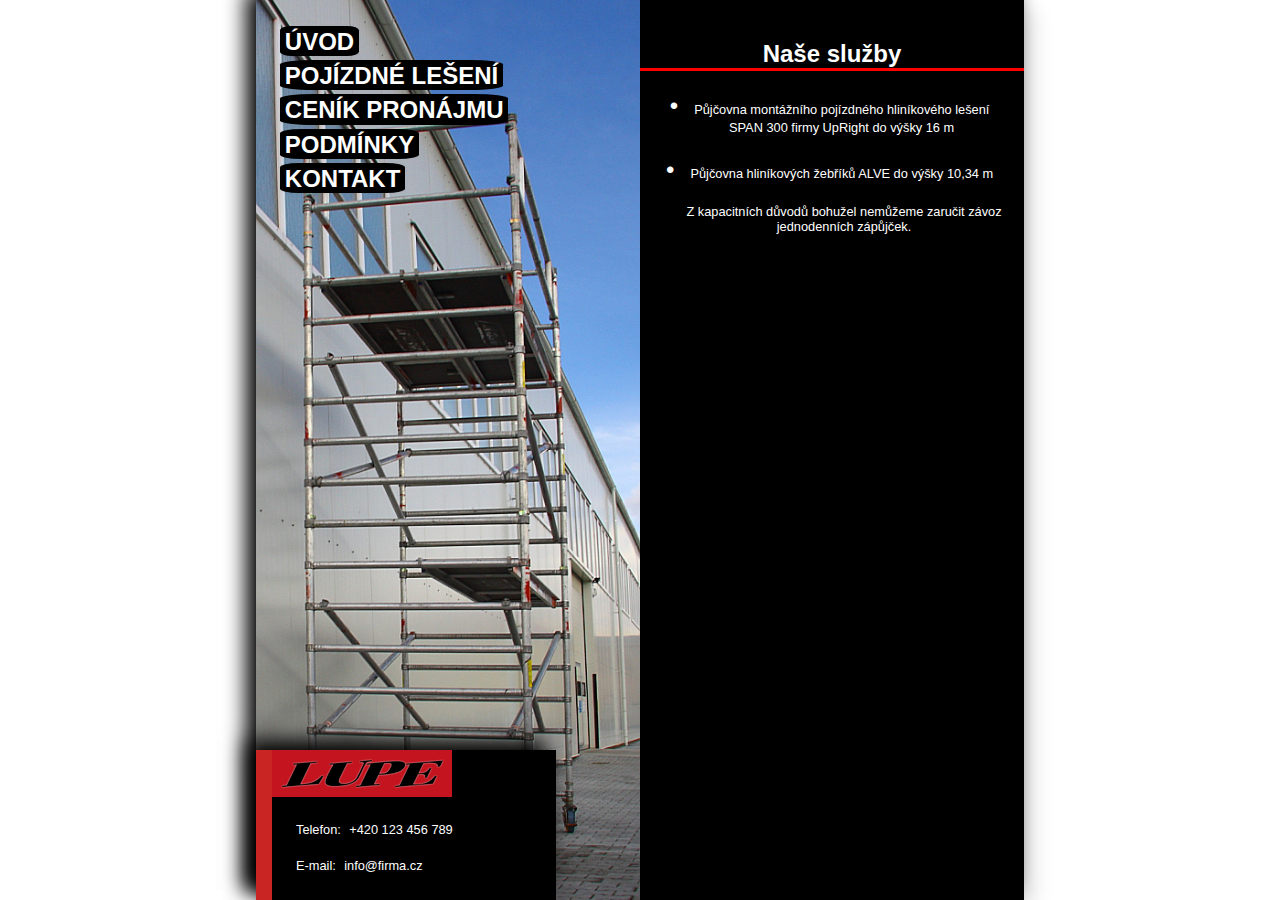
<file: index.html>
<!DOCTYPE html>
<html lang="en">
<head>
    <meta charset="UTF-8">
    <meta name="viewport" content="width=device-width, initial-scale=1.0">
    <title>LUPE - Půjčovna mobilních hliníkových lešení a hliníkových žebříků</title>
    <link rel="stylesheet" href="/css/main.css">
</head>
<body>
    <div class="container">
            <div class="left-content__nav-bar">
                <aside>
                <ul>
                  <li><a href="index.html">ÚVOD</a></li>
                  <li><a href="popis-leseni.html">POJÍZDNÉ LEŠENÍ</a></li>
                  <li><a href="ceník.html">CENÍK PRONÁJMU</a></li>
                  <li><a href="podminky.html">PODMÍNKY</a></li>
                  <li><a href="kontakt.html">KONTAKT</a></li>
                </ul>
                </aside>
                <div class="left-content__contact-me">
                    <img src="/assets/logo.gif" alt="">
                    <div class="contact-me__cotent">
                        <p>Telefon: <a href="tel:+420123456789">+420 123 456 789</a></p>
                        <p>E-mail: <a href="mailto:info@firma.cz">info@firma.cz</a></p>
                    </div>
                </div>
            </div>
            
        <div class="right-content__main-content">
            <main>
                <h1>Naše služby</h1>
                <article>
                    <p class="bullet">Půjčovna montážního pojízdného hliníkového lešení SPAN 300 firmy UpRight do výšky 16 m</p>
                    <p class="bullet">Půjčovna hliníkových žebříků ALVE do výšky 10,34 m</p>
                    <p class="right-content__text">Z kapacitních důvodů bohužel nemůžeme zaručit závoz jednodenních zápůjček.</p>
                </article>
            </main>
            <div class="right-content__contact-me">
                <img src="/assets/logo.gif" alt="">
                <div class="contact-me__cotent">
                    <p>Telefon: <a href="tel:+420123456789">+420 123 456 789</a></p>
                    <p>E-mail: <a href="mailto:info@firma.cz">info@firma.cz</a></p>
                </div>
            </div>
            
        </div>
        
    </div>
    
</body>
</html>
</file>
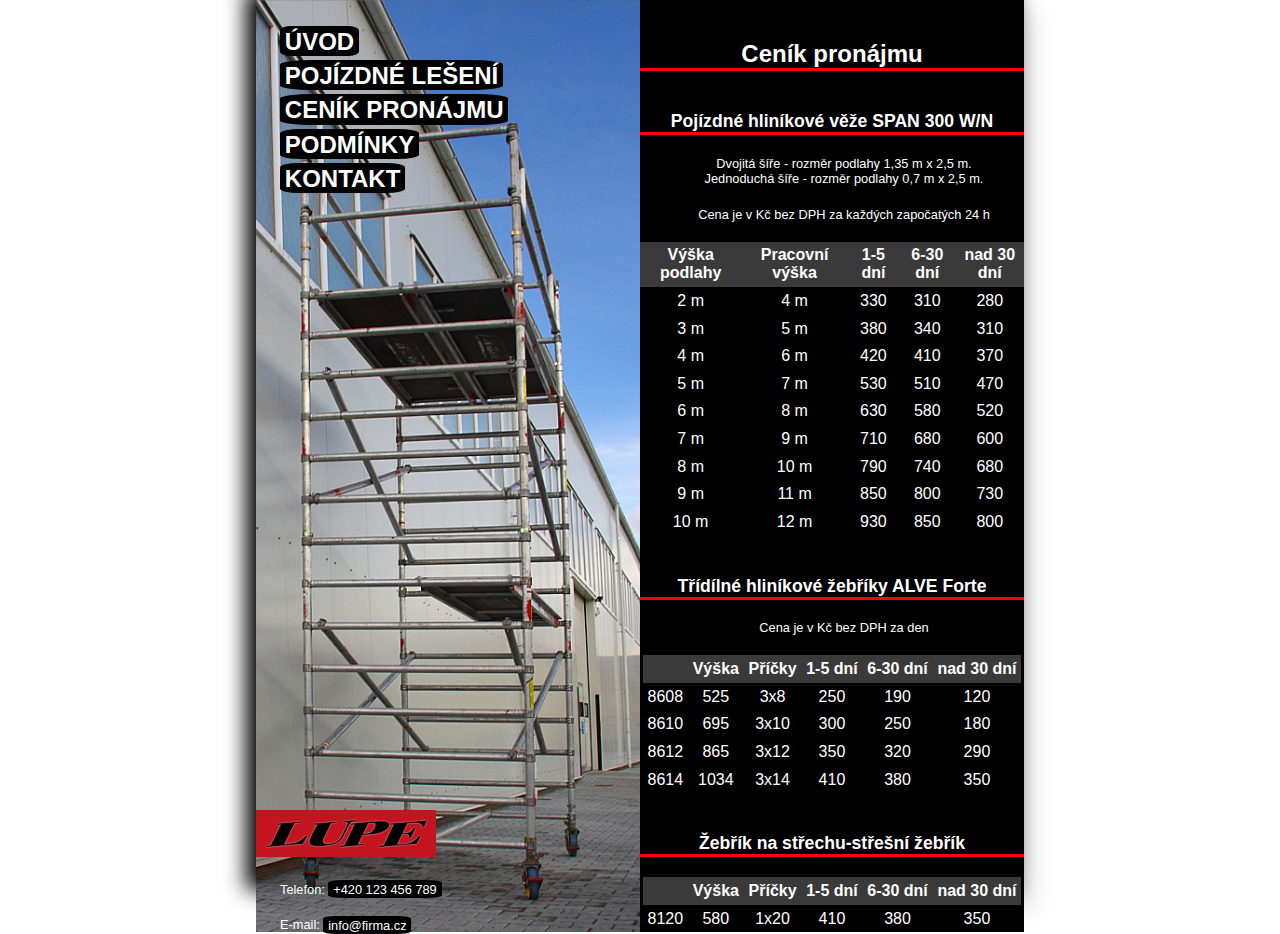
<file: ceník.html>
<!DOCTYPE html>
<html lang="en">
<head>
    <meta charset="UTF-8">
    <meta name="viewport" content="width=device-width, initial-scale=1.0">
    <title>LUPE - Půjčovna mobilních hliníkových lešení a hliníkových žebříků</title>
    <link rel="stylesheet" href="/css/main.css">
</head>
<body>
    <div class="container">
            <div class="left-content__nav-bar">
                <aside>
                <ul>
                  <li><a href="index.html">ÚVOD</a></li>
                  <li><a href="popis-leseni.html">POJÍZDNÉ LEŠENÍ</a></li>
                  <li><a href="cenik-pronajmu.html">CENÍK PRONÁJMU</a></li>
                  <li><a href="podminky.html">PODMÍNKY</a></li>
                  <li><a href="kontakt.html">KONTAKT</a></li>
                </ul>
                </aside>
                <div class="contact-me">
                    <img src="/assets/logo.gif" alt="">
                    <div class="contact-me__cotent">
                        <p>Telefon: <a href="tel:+420123456789">+420 123 456 789</a></p>
                        <p>E-mail: <a href="mailto:info@firma.cz">info@firma.cz</a></p>
                    </div>
                </div>
            </div>
        <div class="right-content__main-content">
            <main>
                <h1>Ceník pronájmu</h1>
                <h2>Pojízdné hliníkové věže SPAN 300 W/N</h2>
                <p>Dvojitá šíře - rozměr podlahy 1,35 m x 2,5 m. <br>Jednoduchá šíře - rozměr podlahy 0,7 m x 2,5 m.</p>
                <p>Cena je v Kč bez DPH za každých započatých 24 h</p>
                <table>
                    <thead>
                        <tr>
                            <th>Výška podlahy</th>
                            <th>Pracovní výška</th>
                            <th>1-5 dní</th>
                            <th>6-30 dní</th>
                            <th>nad 30 dní</th>
                        </tr>
                    </thead>
                    <tbody>
                        <tr>
                            <td>2 m</td>
                            <td>4 m</td>
                            <td>330</td>
                            <td>310</td>
                            <td>280</td>
                        </tr>
                        <tr>
                            <td>3 m</td>
                            <td>5 m</td>
                            <td>380</td>
                            <td>340</td>
                            <td>310</td>
                        </tr>
                        <tr>
                            <td>4 m</td>
                            <td>6 m</td>
                            <td>420</td>
                            <td>410</td>
                            <td>370</td>
                        </tr>
                        <tr>
                            <td>5 m</td>
                            <td>7 m</td>
                            <td>530</td>
                            <td>510</td>
                            <td>470</td>
                        </tr>
                        <tr>
                            <td>6 m</td>
                            <td>8 m</td>
                            <td>630</td>
                            <td>580</td>
                            <td>520</td>
                        </tr>
                        <tr>
                            <td>7 m</td>
                            <td>9 m</td>
                            <td>710</td>
                            <td>680</td>
                            <td>600</td>
                        </tr>
                        <tr>
                            <td>8 m</td>
                            <td>10 m</td>
                            <td>790</td>
                            <td>740</td>
                            <td>680</td>
                        </tr>
                        <tr>
                            <td>9 m</td>
                            <td>11 m</td>
                            <td>850</td>
                            <td>800</td>
                            <td>730</td>
                        </tr>
                        <tr>
                            <td>10 m</td>
                            <td>12 m</td>
                            <td>930</td>
                            <td>850</td>
                            <td>800</td>
                        </tr>
                    </tbody>
                </table>
            <h2>Třídílné hliníkové žebříky ALVE Forte</h2>
            <p>Cena je v Kč bez DPH za den</p>
            <table>
                <thead>
                    <tr>
                        <th></th>
                        <th>Výška</th>
                        <th>Příčky</th>
                        <th>1-5 dní</th>
                        <th>6-30 dní</th>
                        <th>nad 30 dní</th>
                    </tr>
                </thead>
                <tbody>
                    <tr>
                        <td>8608</td>
                        <td>525</td>
                        <td>3x8</td>
                        <td>250</td>
                        <td>190</td>
                        <td>120</td>
                    </tr>
                    <tr>
                        <td>8610</td>
                        <td>695</td>
                        <td>3x10</td>
                        <td>300</td>
                        <td>250</td>
                        <td>180</td>
                    </tr>
                    <tr>
                        <td>8612</td>
                        <td>865</td>
                        <td>3x12</td>
                        <td>350</td>
                        <td>320</td>
                        <td>290</td>
                    </tr>
                    <tr>
                        <td>8614</td>
                        <td>1034</td>
                        <td>3x14</td>
                        <td>410</td>
                        <td>380</td>
                        <td>350</td>
                    </tr>
                </tbody>
            </table>
            <h2>Žebřík na střechu-střešní žebřík</h2>
            <table>
                <thead>
                    <tr>
                        <th></th>
                        <th>Výška</th>
                        <th>Příčky</th>
                        <th>1-5 dní</th>
                        <th>6-30 dní</th>
                        <th>nad 30 dní</th>
                    </tr>
                </thead>
                <tbody>
                    <tr>
                        <td>8120</td>
                        <td>580</td>
                        <td>1x20</td>
                        <td>410</td>
                        <td>380</td>
                        <td>350</td>
                    </tr>
                </tbody>
            </table>

            
            
            
            </main>
</body>
</html>
</file>
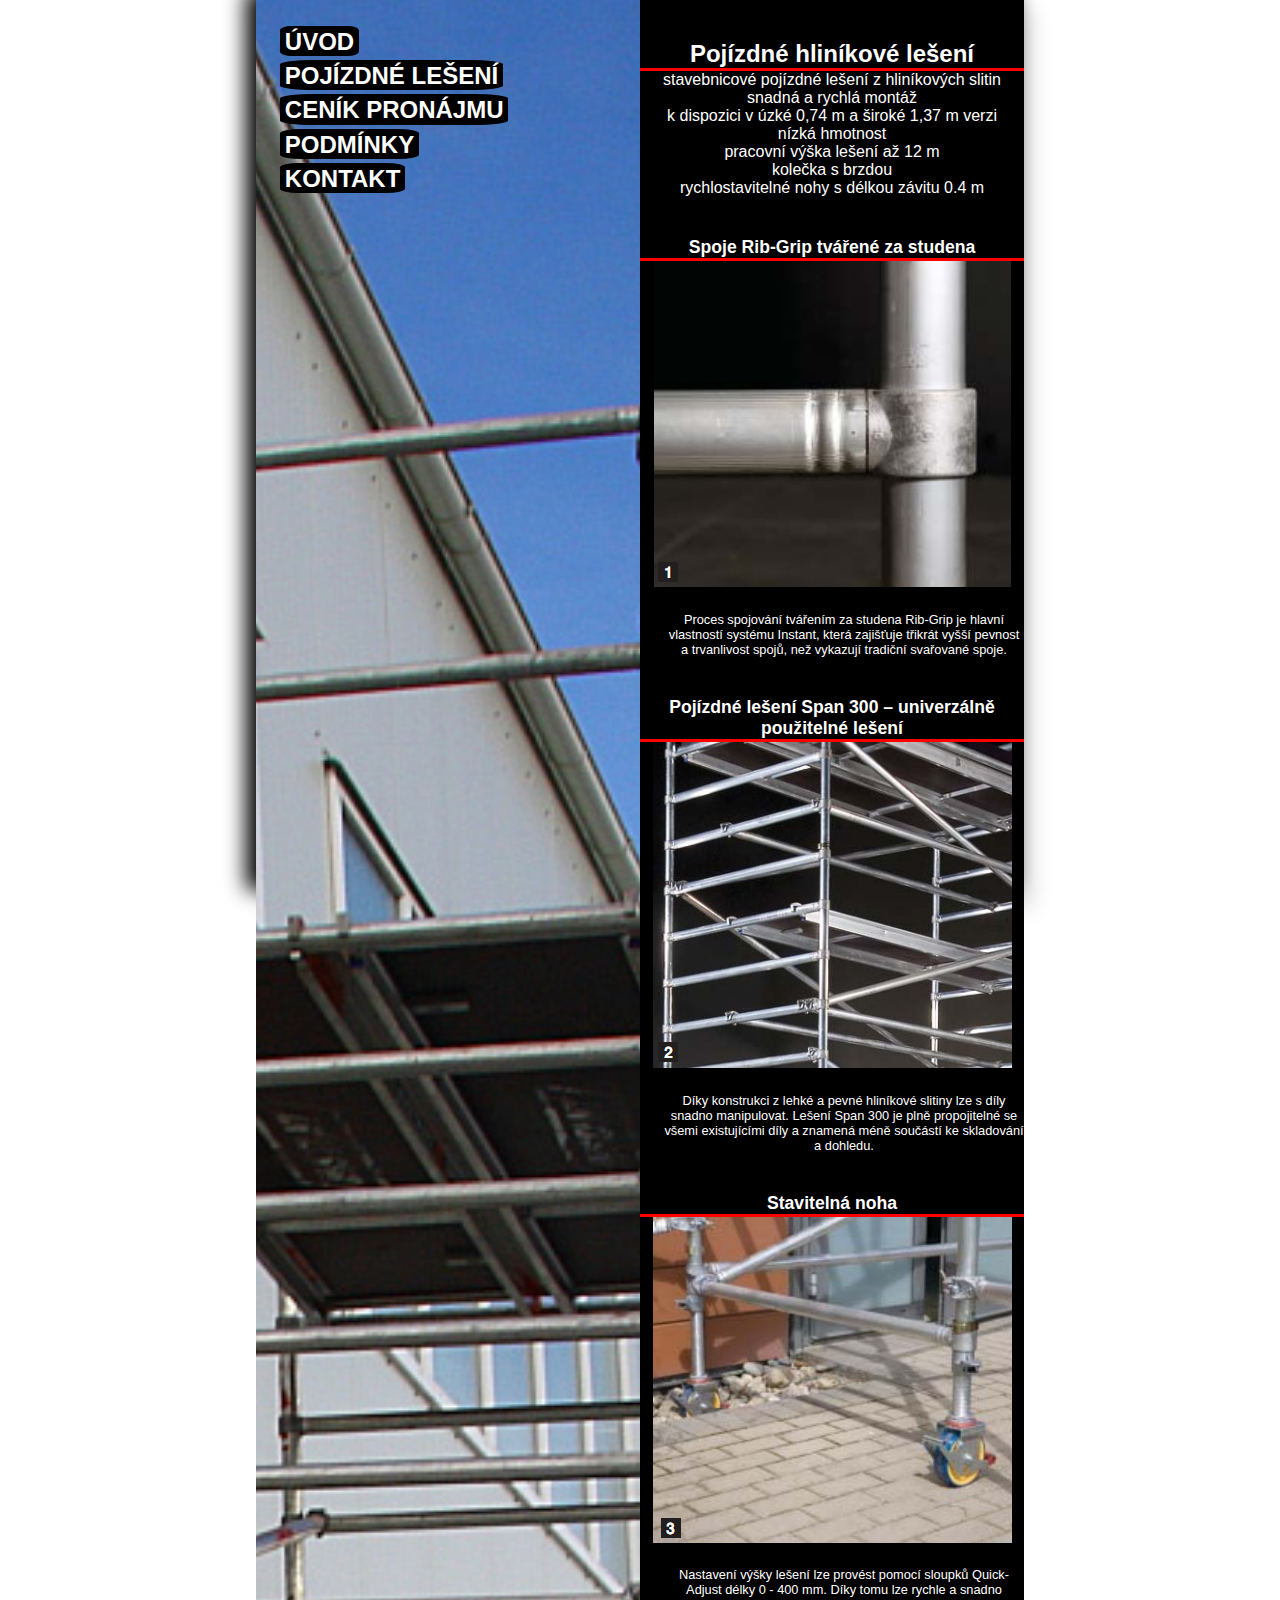
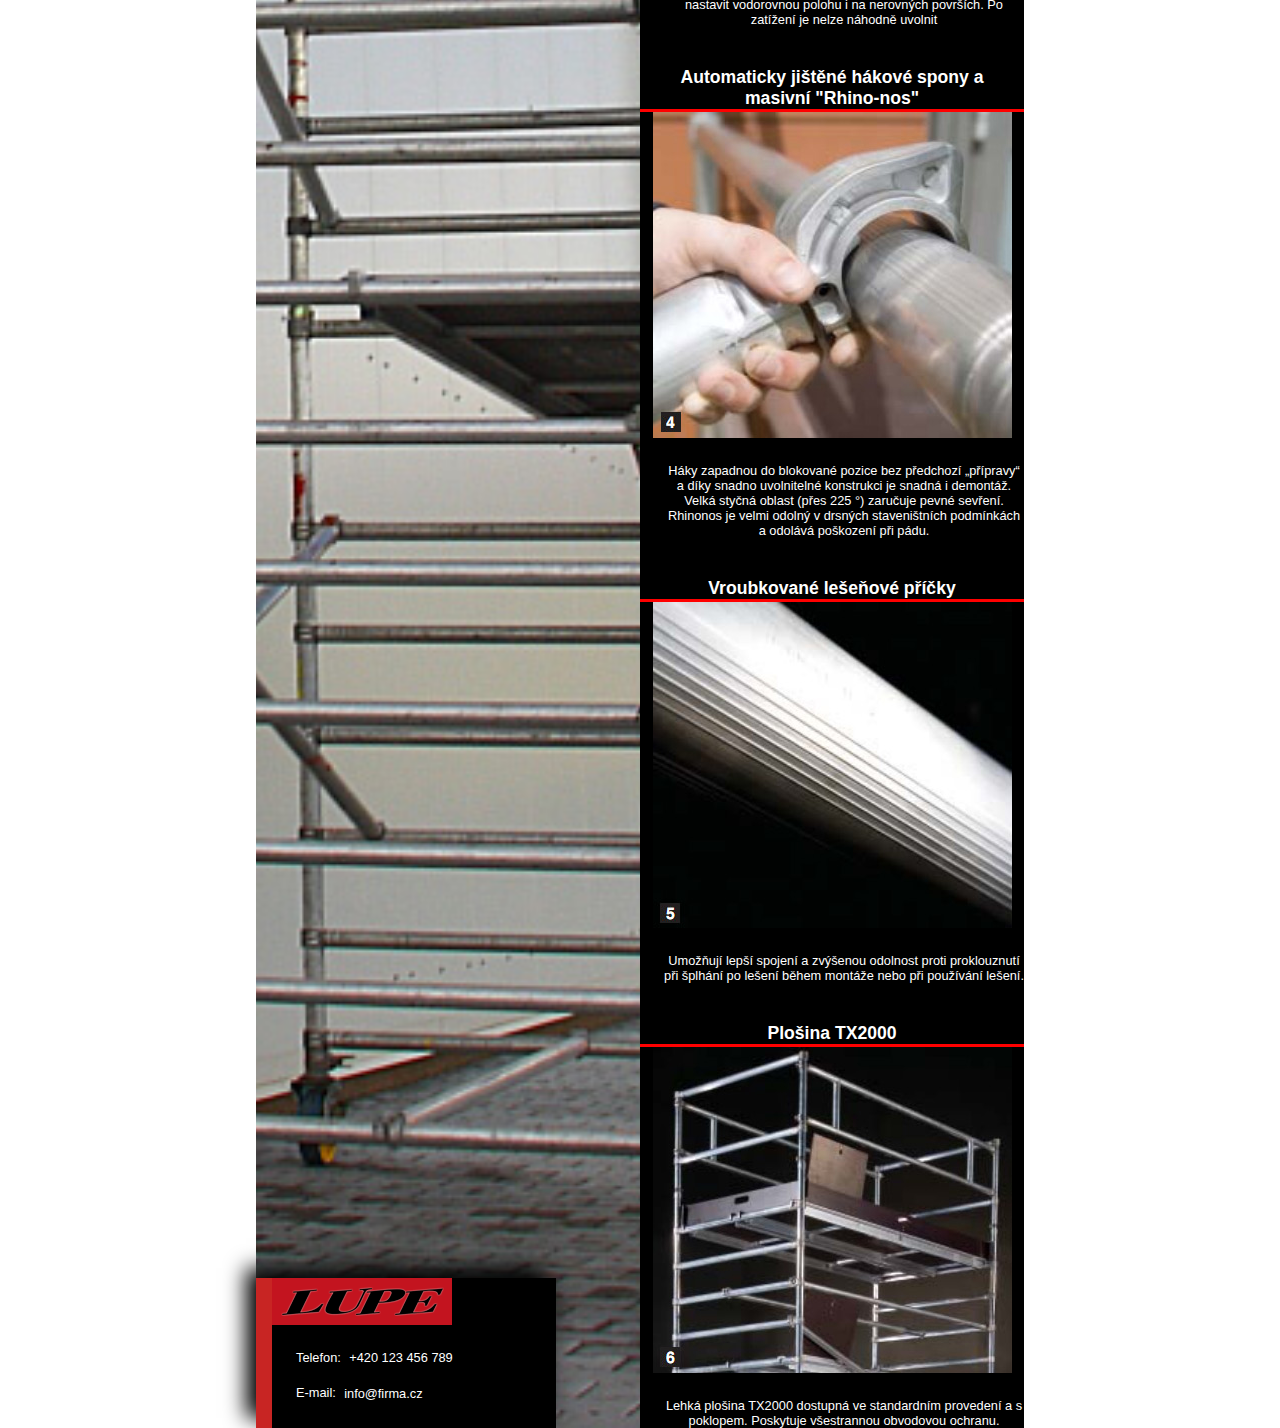
<file: popis-leseni.html>
<!DOCTYPE html>
<html lang="en">
<head>
    <meta charset="UTF-8">
    <meta name="viewport" content="width=device-width, initial-scale=1.0">
    <title>LUPE - Půjčovna mobilních hliníkových lešení a hliníkových žebříků</title>
    <link rel="stylesheet" href="/css/main.css">    
    <script src="/index.js" defer></script>
</head>
<body>
    <div class="container">
            <div class="left-content__nav-bar">
                <aside>
                <ul>
                  <li><a href="index.html">ÚVOD</a></li>
                  <li><a href="popis-leseni.html">POJÍZDNÉ LEŠENÍ</a></li>
                  <li><a href="ceník.html">CENÍK PRONÁJMU</a></li>
                  <li><a href="podminky.html">PODMÍNKY</a></li>
                  <li><a href="kontakt.html">KONTAKT</a></li>
                </ul>
                </aside>
                <div class="left-content__contact-me">
                    <img src="/assets/logo.gif" alt="">
                    <div class="contact-me__cotent">
                        <p>Telefon: <a href="tel:+420123456789">+420 123 456 789</a></p>
                        <p>E-mail: <a href="mailto:info@firma.cz">info@firma.cz</a></p>
                    </div>
                </div>
            </div>
            
        <div class="right-content__main-content">
            <main>
                <h1>Pojízdné hliníkové lešení</h1>
                <ul class="bullet-list">
                  <li>stavebnicové pojízdné lešení z hliníkových slitin</li>
                  <li>snadná a rychlá montáž</li>
                  <li>k dispozici v úzké 0,74 m a široké 1,37 m verzi</li>
                  <li>nízká hmotnost</li>
                  <li>pracovní výška lešení až 12 m</li>
                  <li>kolečka s brzdou</li>
                  <li>rychlostavitelné nohy s délkou závitu 0.4 m</li>
                </ul>
                <h2 class="title">Spoje Rib-Grip tvářené za studena</h2>
                <article class="right-content__product">
                        <img src="/assets/1_spoj.jpg" alt="Obrázek">
                    <p>Proces spojování tvářením za studena Rib-Grip je hlavní vlastností systému Instant, která zajišťuje třikrát vyšší pevnost a trvanlivost spojů, než vykazují tradiční svařované spoje.</p>
                </article>
                <h2 class="title">Pojízdné lešení Span 300 – univerzálně použitelné lešení</h2>
                <article class="right-content__product">
                        <img src="/assets/2_univerzalni.jpg" alt="Obrázek">
                    <p>Díky konstrukci z lehké a pevné hliníkové slitiny lze s díly snadno manipulovat. Lešení Span 300 je plně propojitelné se všemi existujícími díly a znamená méně součástí ke skladování a dohledu.</p>
                </article>
                <h2 class="title">Stavitelná noha</h2>
                <article class="right-content__product">
                        <img src="/assets/3_noha.jpg" alt="Obrázek">
                    <p>Nastavení výšky lešení lze provést pomocí sloupků Quick-Adjust délky 0 - 400 mm. Díky tomu lze rychle a snadno nastavit vodorovnou polohu i na nerovných površích. Po zatížení je nelze náhodně uvolnit</p>
                </article>
                <h2 class="title">Automaticky jištěné hákové spony a masivní "Rhino-nos"</h2>
                <article class="right-content__product">
                        <img src="/assets/4_jisteni.jpg" alt="Obrázek">
                    <p>Háky zapadnou do blokované pozice bez předchozí „přípravy“ a díky snadno uvolnitelné konstrukci je snadná i demontáž. Velká styčná oblast (přes 225 °) zaručuje pevné sevření. Rhinonos je velmi odolný v drsných staveništních podmínkách a odolává poškození při pádu.</p>
                </article>
                <h2 class="title">Vroubkované lešeňové příčky</h2>
                <article class="right-content__product">
                        <img src="/assets/5_vroubkovani.jpg" alt="Obrázek">
                    <p>Umožňují lepší spojení a zvýšenou odolnost proti proklouznutí při šplhání po lešení během montáže nebo při používání lešení.</p>
                </article>
                <h2 class="title">Plošina TX2000</h2>
                <article class="right-content__product">
                        <img src="/assets/6_plosina.jpg" alt="Obrázek">
                    <p>Lehká plošina TX2000 dostupná ve standardním provedení a s poklopem. Poskytuje všestrannou obvodovou ochranu.</p>
                </article>
            </main>            
        </div>
        
    </div> 
</body>
</html>
</file>
<file: css/main.css>
*{margin:0;padding:0;box-sizing:border-box;text-decoration:none;text-transform:none;list-style:none;color:#fff}body{font-family:Arial,Helvetica,sans-serif}h1{font-size:1.5rem;margin-top:2.5rem;border-bottom:solid 3px red;padding:0 1.5rem}h2{font-size:1.1rem;margin-top:2.5rem;border-bottom:solid 3px red;padding:0 1.5rem}P{font-size:.8rem;margin-top:1.3rem;margin-left:1.5rem}table{margin:auto;border-collapse:collapse;margin-top:20px}th,td{padding:.3rem;text-align:center}th{background-color:#3a3a3a}.container{box-shadow:10px 10px 20px rgba(0,0,0,.1),-10px -10px 20px #000}.container{display:grid;grid-template-columns:repeat(auto-fit, minmax(200px, 1fr));width:60%;height:100vh;margin:0 auto}.left-content__nav-bar{display:flex;flex-direction:column;justify-content:space-between}@media(max-width: 930px){.container{grid-template-columns:repeat(auto-fit, minmax(260px, 1fr));width:100%}}@media(max-width: 519px){.right-content__contact-me{display:block !important}.left-content__contact-me{display:none}.left-content__nav-bar{height:auto}.right-content__main-content{height:auto}}.left-content__nav-bar{background-image:url("/assets/leseni.jpg");background-position:center;background-size:cover;padding-top:1.5rem;position:relative}.left-content__nav-bar ul{font-size:1.5rem;font-weight:700}.left-content__nav-bar li{padding:.2rem 1.5rem}.left-content__nav-bar a{border-radius:15%;background-color:#000;padding:.1rem .3rem}.left-content__nav-bar a:hover{color:red}.left-content__nav-bar .left-content__contact-me{position:absolute;box-shadow:10px 10px 20px rgba(0,0,0,.1),-10px -10px 20px #000;background-color:#000;width:300px;height:150px;border-left:1rem solid #c82523;bottom:0}.right-content__main-content{background-color:#000;text-align:center;position:relative}.bullet{font-size:.8rem;margin-top:1.3rem;max-width:80%;margin-left:3rem}.bullet::before{content:"•";font-size:1.5rem;padding:1rem;margin-left:-40px}.right-content__contact-me{position:absolute;box-shadow:10px 10px 20px rgba(0,0,0,.1),-10px -10px 20px red;background-color:#000;width:300px;height:150px;border-left:1rem solid #c82523;bottom:0;display:none}/*# sourceMappingURL=main.css.map */
</file>
